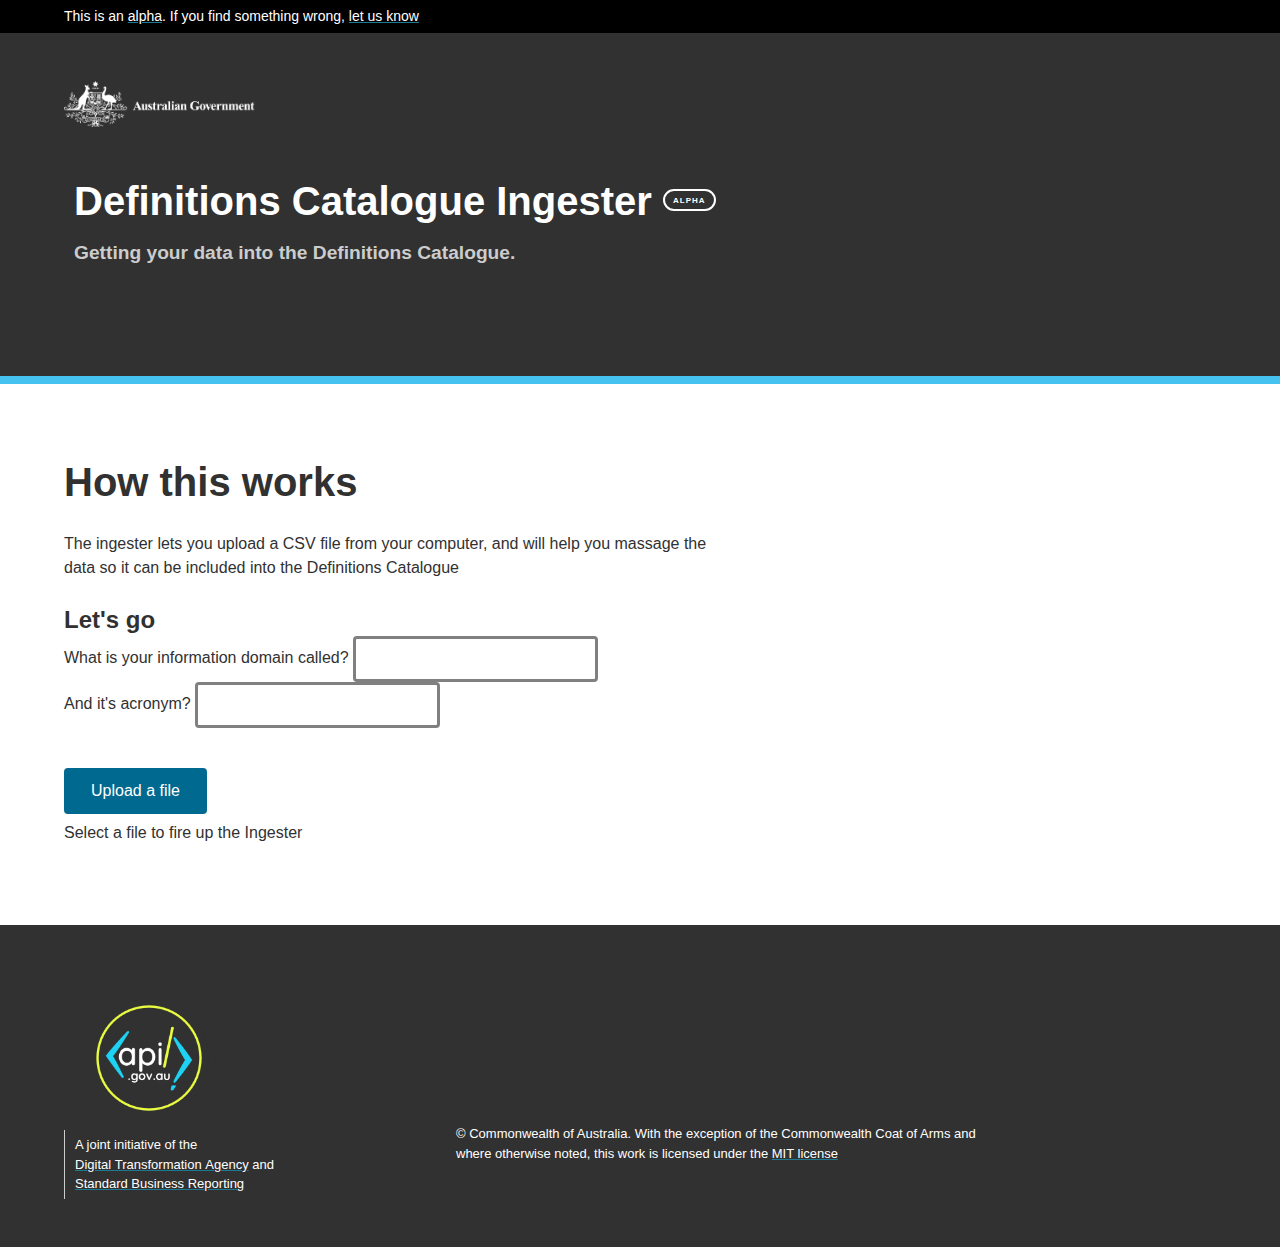
<file: index.html>
<!DOCTYPE html>

<html>
<head>
  
        <meta charset="utf-8" />
        <meta name="viewport" content="width=device-width, initial-scale=1, maximum-scale=1" />
    
  <title>Definitions Catalogue</title>
  
        <link rel="icon" type="image/png" href="img/favicon-196x196.png" sizes="196x196" />
        <link rel="icon" type="image/png" href="img/favicon-32x32.png" sizes="32x32" />
        <link rel="icon" type="image/png" href="img/favicon-16x16.png" sizes="16x16" />
        <link rel="icon" type="image/png" href="img/favicon-128.png" sizes="128x128" />
    
  
        <link rel="stylesheet" href="css/furnace.min.css" />
        <link rel="stylesheet" href="css/custom.css" />
        <link rel="stylesheet" href="css/common.css" />


        <script src="js/jquery.min.js"></script>
        <script src="js/FileSaver.min.js"></script>
        <script src="js/papaparse.js"></script>

    
</head>
<body class="au-body au-grid">


    <section class="phase-banner">
        <div class="wrapper au-grid container container-fluid">
            This is an <a href="https://www.dta.gov.au/standard/service-design-and-delivery-process/" class="dss_stage_link">alpha</a>. If you find something wrong, <a href="https://github.com/govau/api-gov-au-definitions/issues/new" class="dss_stage_link">let us know</a>
        </div>
    </section>
    <header class="au-grid au-header au-header--hero au-header--dark hero_header" role="banner">
            <div class="container">

                
                        <img class="hero_logo au-responsive-media-img" alt="Australian Government logo" src="img/header-logo-agov.png" />
                        <h1 class="au-header-heading">
                            Definitions Catalogue Ingester
                            <span class="badge">ALPHA</span>
                            <div class="au-header__subline">
                                    <p>Getting your data into the Definitions Catalogue.</p>
                            </div>
                        </h1>
                
                
            </div>

            <nav class="au-main-nav" aria-label="main navigation">
                <input type="checkbox" id="menu">
                    <label for="menu">☰ Menu</label>
                </input>
               <div class="container">
                  <div class="row">
                     <div class="col-md-12">
                        <div id="main-nav-default" class="au-main-nav__content">
                           <div class="au-main-nav__menu">
                              <div class="au-main-nav__menu-inner">
                                 <div class="au-main-nav__focus-trap-top"></div>
<!--
                                 <ul class="au-link-list">
                                         <li><a href="">Search</a></li>
                                    <li class="divider"></li>
                                    <li><a href="/" rel="external">api.gov.au</a></li>
                                    <li><a href="https://ausdx.io" rel="external">Digital Community Playbook</a></li>
                                    <li class="githubLink"><a href="https://github.com/govau/api-gov-au-definitions">Github</a></li>
                                 </ul>
                                 <div class="au-main-nav__focus-trap-bottom"></div>
-->
                              </div>
                           </div>
                        </div>
                     </div>
                  </div>
               </div>
            </nav>
        </header>



<main class="container">
	<h1>How this works</h1>
	<p>The ingester lets you upload a CSV file from your computer, and will help you massage the data so it can be included into the Definitions Catalogue</p>
<!--
	<p>Here's what's going to happen:</p>
	<ol>
		<li>You choose a CSV file from your computer</li>
		<li>The Ingester will read the data and show you a preview of the first couple of rows</li>
		<li>You will then need to choose which colums map to which fields of a data definition in the catalogue</li>
		<li>As you update the mappings, the Ingester will give you a preview of what your definitions would look like</li>
		<li>When you're happy, press the GO button</li>
	</ol>

<hr/>
-->
<!--
    <form action="" method="get">
		<p>Choose a </p>
		<input id="fileItem" type="file" class=".au-btn"/>
        <input type="text" placeholder="what are you looking for?" class="au-text-input main_search_bar" id="query" name="query" value="" />
        <input type="submit" value="Search" class="au-btn main_search_button" />
        <label class="filterBox au-btn" for="_1">Filters</label>
        <input id="_1" type="checkbox" />
    </form>
-->
<H3>Let's go</H3>
		
	<div class="inputGroup">
		<label>What is your information domain called?</label>
        <input type="text" class="au-text-input" id="domainName" />
	</div>
	<div class="inputGroup">
		<label>And it's acronym?</label>
        <input type="text" class="au-text-input" id="domainAcronym" />
	</div>

<div class="upload-btn-wrapper">
  <button class="au-btn">Upload a file</button>
  <input type="file" id="myfiles" />
</div>
<div>
	<p id="chosenFile">Select a file to fire up the Ingester</p>
</div>

<div id="previewView">
</div>

    
<div id="mappingView" style="display:none">
	<H3>Map your columns to the Definitions Catalogue model</H3>
	<h4>How this works:</h4>
	<p>Here you get to choose which column from your data maps to which field in the data model</p>
	<p>Enter the letter of the column (so, if you wanted to map the first column, you would enter the letter 'a')</p>
	<p>Any text you enter that doesn't match a column will be hard-coded to that value for each of your definitions</p>
	<p>Leaving a field blank will make that field empty</p>
	<p>The only special field is 'Identifier'. If it's not mapped to a column, I'll automatically add a unique number to the back of whatever you have in this field</p>
	<p></p>
	</p>The preview below will update as you change the fields</p>


    <form id="mappings" action="" method="get">
		<p>Fields in the Defintions Catalogue model:</p>
		<div class="inputGroup">
			<label>Name</label>
        	<input type="text" class="au-text-input" name="name" />
		</div>
		<div class="inputGroup">
			<label>Status</label>
        	<input type="text" class="au-text-input" name="status" />
		</div>
		<div class="inputGroup">
			<label>Definition</label>
        	<input type="text" class="au-text-input" name="definition" />
		</div>
		<div class="inputGroup">
			<label>Guidance</label>
        	<input type="text" class="au-text-input" name="guidance" />
		</div>
		<div class="inputGroup">
			<label>Identifier</label>
        	<input type="text" class="au-text-input" name="identifier" />
		</div>
		<div class="inputGroup">
			<label>Datatype</label>
        	<input type="text" class="au-text-input" name="datatype" />
		</div>
    </form>
</div>

<div id="exampleView">
</div>

</main>
    <footer class="au-footer footer">
        <div class="container">
            <div class="row">
                <div class="col-sm-4 ie_footer_hook">
                        <img class="au-responsive-media-img coat-of-arms" alt="api.gov.au logo" src="img/hero_logo.png" />
                    <div class="joint-initiative">
                        A joint initiative of the <a href="https://dta.gov.au">Digital&nbsp;Transformation&nbsp;Agency</a> and <a href="https://sbr.gov.au">Standard&nbsp;Business&nbsp;Reporting</a>
                    </div>
                </div>
                <div class="col-sm-8 ie_footer_hook footer-phrase">
                    <p class="copyright">© Commonwealth of Australia. With the exception of the Commonwealth Coat of Arms and where otherwise noted, this work is licensed under the <a href="https://github.com/govau/api-gov-au-definitions">MIT license</a></p>
                </div>
            </div>
        </div>
    </footer>


<script>


var fireup=function(){ 
    var file = document.querySelector("#myfiles").files[0];
	$('#chosenFile').text(file.name)


	var config = {
			delimiter: "",    // auto-detect
			newline: "",    // auto-detect
			quoteChar: '"',
			escapeChar: '"',
			header: false,
			trimHeaders: false,
			dynamicTyping: false,
			preview: 0,
			encoding: "",
			worker: false,
			comments: false,
			step: undefined,
			complete: function(results, file) {
 			    console.log("Parsing complete:", results, file);
				drawPreview(results);
			},
			error: function(results, file) {
				alert("Sorry, I couldn't parse that file");
  			    console.log("Parsing failed:", results, file);
			},
			download: false,
			skipEmptyLines: 'greedy',
			chunk: undefined,
			fastMode: undefined,
			beforeFirstChunk: undefined,
			withCredentials: undefined,
			transform: undefined
    };


	Papa.parse(file, config)

}

var cols= 0
var results = {}
var previewCount = 0
function drawPreview(inResults){
	$('#mappingView').show()
	var view = $('#previewView')
	view.empty()
	view.append("<hr/>")

	results = inResults
	var rowCount = results.data.length
	previewCount = Math.min(10, rowCount) 


	view.append( `<p>I found ${results.data.length} rows in that file</p>` );
	
	view.append( `<p>Here are the first ${previewCount} (I've truncated some of the longer bits)</p>` );

	//view.append( `<div class="hasheaders"><input id="hadHead" type="checkbox"/><span>My data has headers</span></div>` );

	var table = $("<table class='dataPreview'>")
	cols = results.data[0].length
	var th = $("<tr></tr>")
	for(var i = 0; i < cols; i ++){
		th.append(`<td><b>${String.fromCharCode(97 + i)}</b></td>`)
	}
	table.append(th)

	var truncLength = 20
	for (var i = 0; i < previewCount; i++) { 
		//view.append(`<p>Row ${i}: ${results.data[i][0]}`)
		var tr = $("<tr></tr>")
		for(var j = 0; j < cols; j ++){
			var truncated = results.data[i][j]
			if(truncated.length > truncLength) truncated = truncated.substring(0,truncLength - 3) + "..."
			tr.append(`<td>${truncated}</td>`)
		}
		table.append(tr)
	}
	view.append(table)
	view.append("<hr/>")
}


var formJSON = {}	
var mappingsChanged=function(){ 
	var acronym = $("#domainAcronym").val()
	formJSON = {}
	var formArray = $("#mappings").serializeArray()
	for(var i = 0; i < formArray.length; i++){
		var theValue = formArray[i].value
		formJSON[formArray[i].name] = {rawValue : formArray[i].value, mapped : false}
		if((theValue.length == 1) && (theValue.charCodeAt(0) - 97 >= 0) && (theValue.charCodeAt(0) - 97 < cols)){
			console.log(`Found mappping: ${formArray[i].name}, ${theValue}`)
			formJSON[formArray[i].name]["column"] = theValue.charCodeAt(0) - 97
			formJSON[formArray[i].name]["mapped"] = true
		}
		
	}
	/*
	console.log(formJSON)
	console.log(results.data[0])
	console.log(mapRowUsingConfig(results.data[0], formJSON))
	*/
	var view = $('#exampleView')
	view.empty()
	for (var i = 0; i < Math.min(3,previewCount); i++) { 
		var definition = mapRowUsingConfig(results.data[i], formJSON)
		view.append(`<hr/>`)	
		view.append(`<p><b>Name:</b> ${definition["name"]}</p>`)
		view.append(`<p><b>Status:</b> ${definition["status"]}</p>`)
		var theId = definition["identifier"]
		if(theId.indexOf("!") >= 0) theId = `http://api.gov.au/definition/${acronym}/` + theId.replace("!", i +  1)
		view.append(`<p><b>Identifier:</b> ${theId}</p>`)
		view.append(`<p><b>Definition:</b> ${definition["definition"]}</p>`)
		view.append(`<p><b>Guidance:</b> ${definition["guidance"]}</p>`)
		view.append(`<p><b>Type:</b> ${definition["datatype"]["type"]}</p>`)
	}

	view.append("<h1>Happy ?</h1>")
	view.append('<button class="au-btn" onclick="doDownload()">Download your definitions</button>')
}


var doDownload = function(){
  var output = {
  domain: $("#domainName").val(),
  acronym: $("#domainAcronym").val(),
  version: "2018-02-07_15:54"
}

	content = []	
	for (var i = 0; i < results.data.length; i++) { 
		var definition = mapRowUsingConfig(results.data[i], formJSON)
		definition["domain"] = output["domain"]
		var theId = definition["identifier"]
		if(theId.indexOf("!") >= 0) theId = "http://api.gov.au/definition/" + output["acronym"] + "/" + theId.replace("!", i +  1)
		definition["identifier"] = theId
		content.push(definition)
	}

	output["content"] = content
	var blob = new Blob([JSON.stringify(output)], {
		type: "text/plain;charset=utf-8;",
	});
	saveAs(blob, "definitions.json");
}

var mapRowUsingConfig=function(row, config){
	// ["DM26", "AustralianStatesTerritoriesAndOffShoreAreasDimension"]
	// name: {rawValue: "a", mapped: true, column: 0}
	// status: {rawValue: "", mapped: false}

	var definition = {}
	for (var property in config) {
		if (config.hasOwnProperty(property)) {
			if(config[property]["mapped"]){
				definition[property] = row[config[property]["column"]]
			}else{
				definition[property] = config[property]["rawValue"]	
			}
		}
	}
	definition["datatype"] = {type:definition["datatype"], facets:{}}
	definition["domain"] = ""
	definition["usage"] = []
	if(!config["identifier"]["mapped"])definition["identifier"] = definition["identifier"] + "!"
	return definition
}

document.querySelector("#myfiles").onchange=fireup;
document.querySelector("#mappings").onchange=mappingsChanged;

</script>

</body>
</html>
</file>
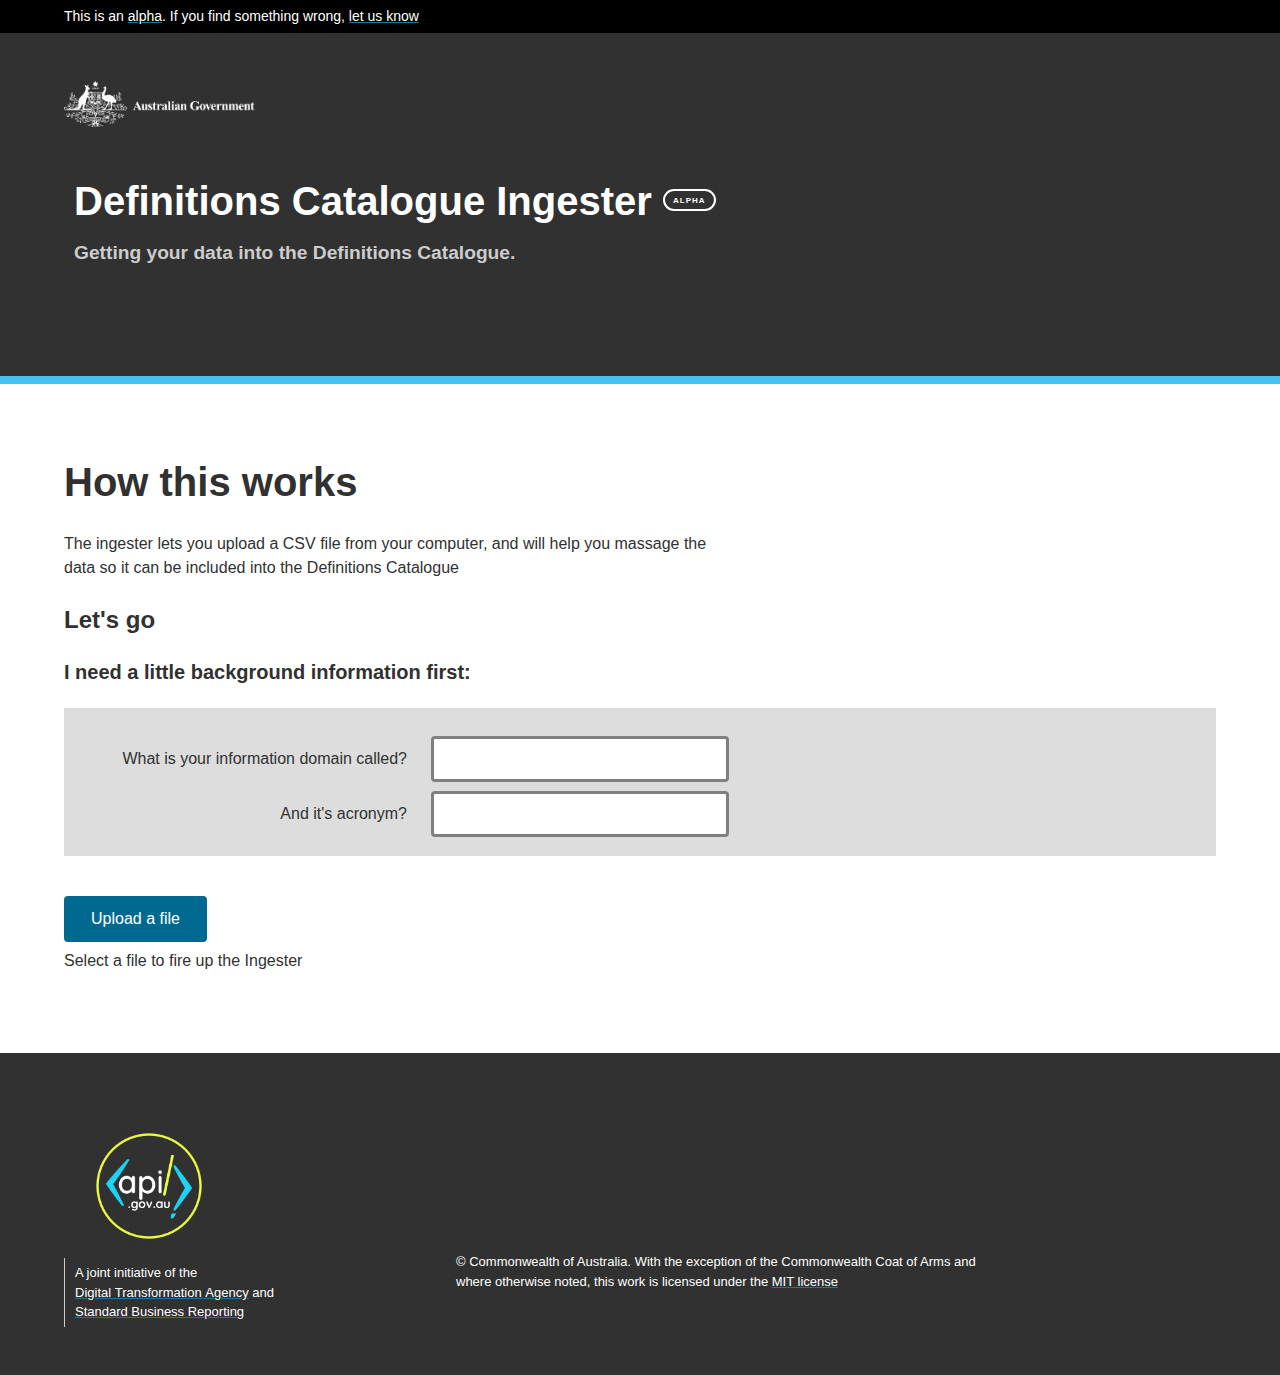
<file: home.html>
<!DOCTYPE html>

<html>
<head>
  
        <meta charset="utf-8" />
        <meta name="viewport" content="width=device-width, initial-scale=1, maximum-scale=1" />
    
  <title>Definitions Ingester</title>
  
        <link rel="icon" type="image/png" href="img/favicon-196x196.png" sizes="196x196" />
        <link rel="icon" type="image/png" href="img/favicon-32x32.png" sizes="32x32" />
        <link rel="icon" type="image/png" href="img/favicon-16x16.png" sizes="16x16" />
        <link rel="icon" type="image/png" href="img/favicon-128.png" sizes="128x128" />
    
  
        <link rel="stylesheet" href="css/furnace.min.css" />
        <link rel="stylesheet" href="css/custom.css" />
        <link rel="stylesheet" href="css/common.css" />


        <script src="js/jquery.min.js"></script>
        <script src="js/FileSaver.min.js"></script>
        <script src="js/papaparse.js"></script>

    
</head>
<body class="au-body au-grid">


    <section class="phase-banner">
        <div class="wrapper au-grid container container-fluid">
            This is an <a href="https://www.dta.gov.au/standard/service-design-and-delivery-process/" class="dss_stage_link">alpha</a>. If you find something wrong, <a href="https://github.com/govau/api-gov-au-definitions/issues/new" class="dss_stage_link">let us know</a>
        </div>
    </section>
    <header class="au-grid au-header au-header--hero au-header--dark hero_header" role="banner">
            <div class="container">

                
                        <img class="hero_logo au-responsive-media-img" alt="Australian Government logo" src="img/header-logo-agov.png" />
                        <h1 class="au-header-heading">
                            Definitions Catalogue Ingester
                            <span class="badge">ALPHA</span>
                            <div class="au-header__subline">
                                    <p>Getting your data into the Definitions Catalogue.</p>
                            </div>
                        </h1>
                
                
            </div>

            <nav class="au-main-nav" aria-label="main navigation">
                <input type="checkbox" id="menu">
                    <label for="menu">☰ Menu</label>
                </input>
               <div class="container">
                  <div class="row">
                     <div class="col-md-12">
                        <div id="main-nav-default" class="au-main-nav__content">
                           <div class="au-main-nav__menu">
                              <div class="au-main-nav__menu-inner">
                                 <div class="au-main-nav__focus-trap-top"></div>
<!--
                                 <ul class="au-link-list">
                                         <li><a href="">Search</a></li>
                                    <li class="divider"></li>
                                    <li><a href="/" rel="external">api.gov.au</a></li>
                                    <li><a href="https://ausdx.io" rel="external">Digital Community Playbook</a></li>
                                    <li class="githubLink"><a href="https://github.com/govau/api-gov-au-definitions">Github</a></li>
                                 </ul>
                                 <div class="au-main-nav__focus-trap-bottom"></div>
-->
                              </div>
                           </div>
                        </div>
                     </div>
                  </div>
               </div>
            </nav>
        </header>



<main class="container">
	<h1>How this works</h1>
	<p>The ingester lets you upload a CSV file from your computer, and will help you massage the data so it can be included into the Definitions Catalogue</p>
<H3>Let's go</H3>
<H4>I need a little background information first:</h4>
        <div class="backgroundinfo">	
            <div class="inputGroup">
                <label>What is your information domain called?</label>
                <input type="text" class="au-text-input" id="domainName" />
            </div>
            <div class="inputGroup">
                <label>And it's acronym?</label>
                <input type="text" class="au-text-input" id="domainAcronym" />
            </div>
        </div>
<div class="upload-btn-wrapper">
  <button class="au-btn">Upload a file</button>
  <input type="file" id="myfiles" />
</div>
<div>
	<p id="chosenFile">Select a file to fire up the Ingester</p>
</div>

<div id="previewView">
</div>

    
<div id="mappingView" style="display:none">
	<H3>Map your columns to the Definitions Catalogue model</H3>
	<p>Here you get to choose which column from your data maps to which field in the data model</p>
	<ul>
        <li>Enter the letter of the column (so, if you wanted to map the first column, you would enter the letter 'a')</li>
	    <li>Any text you enter that doesn't match a column will be hard-coded to that value for each of your definitions</li>
	    <li>Leaving a field blank will make that field empty</li>
	    <li>The only special field is 'Identifier'. If it's not mapped to a column, I'll automatically add a unique number to the back of whatever you have in this field</li>
	</ul>
	</p>The preview below will update as you change the fields</p>


    <form id="mappings" action="" method="get">
		<p>Fields in the Defintions Catalogue model:</p>
		<div class="inputGroup">
			<label>Name</label>
        	<input type="text" class="au-text-input" name="name" />
		</div>
		<div class="inputGroup">
			<label>Status</label>
        	<input type="text" class="au-text-input" name="status" />
		</div>
		<div class="inputGroup">
			<label>Definition</label>
        	<input type="text" class="au-text-input" name="definition" />
		</div>
		<div class="inputGroup">
			<label>Guidance</label>
        	<input type="text" class="au-text-input" name="guidance" />
		</div>
		<div class="inputGroup">
			<label>Identifier</label>
			<label class="prependId" id="prependId">http://api.gov.au/definition/</label>
        	<input id="identifierInput" type="text" class="au-text-input" name="identifier" />
		</div>
		<div class="inputGroup">
			<label>Datatype</label>
        	<input type="text" class="au-text-input" name="datatype" />
		</div>
    </form>
</div>

<div id="exampleView">
</div>

</main>
    <footer class="au-footer footer">
        <div class="container">
            <div class="row">
                <div class="col-sm-4 ie_footer_hook">
                        <img class="au-responsive-media-img coat-of-arms" alt="api.gov.au logo" src="img/hero_logo.png" />
                    <div class="joint-initiative">
                        A joint initiative of the <a href="https://dta.gov.au">Digital&nbsp;Transformation&nbsp;Agency</a> and <a href="https://sbr.gov.au">Standard&nbsp;Business&nbsp;Reporting</a>
                    </div>
                </div>
                <div class="col-sm-8 ie_footer_hook footer-phrase">
                    <p class="copyright">© Commonwealth of Australia. With the exception of the Commonwealth Coat of Arms and where otherwise noted, this work is licensed under the <a href="https://github.com/govau/api-gov-au-definitions">MIT license</a></p>
                </div>
            </div>
        </div>
    </footer>


<script>


var fireup=function(){ 
    var file = document.querySelector("#myfiles").files[0];
	$('#chosenFile').text(file.name)


	var config = {
			delimiter: "",    // auto-detect
			newline: "",    // auto-detect
			quoteChar: '"',
			escapeChar: '"',
			header: false,
			trimHeaders: false,
			dynamicTyping: false,
			preview: 0,
			encoding: "",
			worker: false,
			comments: false,
			step: undefined,
			complete: function(results, file) {
 			    console.log("Parsing complete:", results, file);
				drawPreview(results);
			},
			error: function(results, file) {
				alert("Sorry, I couldn't parse that file");
  			    console.log("Parsing failed:", results, file);
			},
			download: false,
			skipEmptyLines: 'greedy',
			chunk: undefined,
			fastMode: undefined,
			beforeFirstChunk: undefined,
			withCredentials: undefined,
			transform: undefined
    };


	Papa.parse(file, config)

}

var cols= 0
var results = {}
var previewCount = 0
function drawPreview(inResults){
    $('#prependId').text(`http://api.gov.au/definitions/${$("#domainAcronym").val()}/`)
	$('#mappingView').show()
	var view = $('#previewView')
	view.empty()
	view.append("<hr/>")

	results = inResults
	var rowCount = results.data.length
	previewCount = Math.min(10, rowCount) 


	view.append( `<p>I found ${results.data.length} rows in that file</p>` );
	
	view.append( `<p>Here are the first ${previewCount} (I've truncated some of the longer bits)</p>` );

	//view.append( `<div class="hasheaders"><input id="hadHead" type="checkbox"/><span>My data has headers</span></div>` );

	var table = $("<table class='dataPreview'>")
	cols = results.data[0].length
	var th = $("<tr></tr>")
	for(var i = 0; i < cols; i ++){
		th.append(`<td><b>${String.fromCharCode(97 + i)}</b></td>`)
	}
	table.append(th)

	var truncLength = 40
	for (var i = 0; i < previewCount; i++) { 
		var tr = $("<tr></tr>")
		for(var j = 0; j < cols; j ++){
			var truncated = results.data[i][j]
			if(truncated.length > truncLength) truncated = truncated.substring(0,truncLength - 3) + "..."
			tr.append(`<td>${truncated}</td>`)
		}
		table.append(tr)
	}
	view.append(table)
	view.append("<hr/>")
}


var formJSON = {}	
var mappingsChanged=function(){ 
	var acronym = $("#domainAcronym").val()
	formJSON = {}
	var formArray = $("#mappings").serializeArray()
	for(var i = 0; i < formArray.length; i++){
		var theValue = formArray[i].value
		formJSON[formArray[i].name] = {rawValue : formArray[i].value, mapped : false}
		if((theValue.length == 1) && (theValue.charCodeAt(0) - 97 >= 0) && (theValue.charCodeAt(0) - 97 < cols)){
			console.log(`Found mappping: ${formArray[i].name}, ${theValue}`)
			formJSON[formArray[i].name]["column"] = theValue.charCodeAt(0) - 97
			formJSON[formArray[i].name]["mapped"] = true
		}
		
	}
	var view = $('#exampleView')
	view.empty()
	for (var i = 0; i < Math.min(3,previewCount); i++) { 
		var definition = mapRowUsingConfig(results.data[i], formJSON)
		view.append(`<hr/>`)	
		view.append(`<p><b>Name:</b> ${definition["name"]}</p>`)
		view.append(`<p><b>Status:</b> ${definition["status"]}</p>`)
		var theId = "http://api.gov.au/definition/" + $("#domainAcronym").val() + "/" + definition["identifier"].replace("http://api.gov.au/definition/","")
		if(theId.indexOf("!") >= 0) theId = theId.replace("!", i +  1)
		view.append(`<p><b>Identifier:</b> ${theId}</p>`)
		view.append(`<p><b>Definition:</b> ${definition["definition"]}</p>`)
		view.append(`<p><b>Guidance:</b> ${definition["guidance"]}</p>`)
		view.append(`<p><b>Type:</b> ${definition["datatype"]["type"]}</p>`)
	}

	view.append("<h1>Happy ?</h1>")
	view.append('<button class="au-btn" onclick="doDownload()">Download your definitions</button>')
}


var doDownload = function(){
  var output = {
  domain: $("#domainName").val(),
  acronym: $("#domainAcronym").val(),
  version: "2018-02-07_15:54"
}

	content = []	
	for (var i = 0; i < results.data.length; i++) { 
		var definition = mapRowUsingConfig(results.data[i], formJSON)
		definition["domain"] = output["domain"]
		var theId = "http://api.gov.au/definition/" + output["acronym"] + "/" + definition["identifier"].replace("http://api.gov.au/definition/","")
		if(theId.indexOf("!") >= 0) theId = theId.replace("!", i +  1)
		definition["identifier"] = theId
		content.push(definition)
	}

	output["content"] = content
	var blob = new Blob([JSON.stringify(output)], {
		type: "text/plain;charset=utf-8;",
	});
	saveAs(blob, "definitions.json");
}

var mapRowUsingConfig=function(row, config){
	// ["DM26", "AustralianStatesTerritoriesAndOffShoreAreasDimension"]
	// name: {rawValue: "a", mapped: true, column: 0}
	// status: {rawValue: "", mapped: false}

	var definition = {}
	for (var property in config) {
		if (config.hasOwnProperty(property)) {
			if(config[property]["mapped"]){
				definition[property] = row[config[property]["column"]]
			}else{
				definition[property] = config[property]["rawValue"]	
			}
		}
	}
	definition["datatype"] = {type:definition["datatype"], facets:{}}
	definition["domain"] = ""
	definition["usage"] = []
	if(!config["identifier"]["mapped"])definition["identifier"] = definition["identifier"] + "!"
	return definition
}

document.querySelector("#myfiles").onchange=fireup;
document.querySelector("#mappings").onchange=mappingsChanged;

</script>

</body>
</html>
</file>
<file: css/custom.css>
main.container {
    padding-bottom: 80px;
    padding-top: 80px;
}

dd {
    border-left: none !important;
    margin-left: 10px !important;
}

.used_synonyms p {
    margin-bottom: 0;
}

.used_synonyms {
    padding-bottom: 20px;
}

.search_help {
    width: 140px;
}

dl dl {
    margin-left: 30px;
}

.logo {
    height: 80px;
    top: 30px;
    padding-right: 10px;
    position: relative;
}

.heroline {
    padding-bottom: 0px;
    color: white;
    font-size: 1.625rem;
}

.hero_header {
    background-color: #254558;
}

nav.uikit-breadcrumbs {
    margin-bottom: 50px;
}

@media screen and (min-width: 768px) {
    .table_definition {
        width: 50%;
    }
    
    .main_search_bar {
        max-width: 85%;
        width: 100%;
    }
    
    .main_search_button {
        /*+border-radius: 0;*/
        -moz-border-radius: 0;
        -webkit-border-radius: 0;
        -khtml-border-radius: 0;
        border-radius: 0;
        padding: 8px;
        padding-top: 7.5px;
        margin-left: -5px;
    }
    
    .search_help {
        padding-top: 100px;
        padding-bottom: 25px;
    }
}

@media screen and (max-width: 768px) {
    .table_definition {
        display: none;
    }
    
    .main_search_bar {
        max-width: 95%;
        width: 100%;
    }
    
    .main_search_button {
        /*+border-radius: 0;*/
        -moz-border-radius: 0;
        -webkit-border-radius: 0;
        -khtml-border-radius: 0;
        border-radius: 0;
        padding: 8px;
        padding-top: 7.5px;
    }
    
    .uikit-responsive-media-img {
        width: 100px;
        float: left;
        padding-bottom: 20px;
    }
    
    .sbr_footer_logo {
        width: 60px;
        padding-left: 15px;
    }
    
    .footer-phrase {
        clear: both;
    }
    
    .search_help {
        padding-top: 20px;
        padding-bottom: 20px;
    }
}

.phase-banner {
    background-color: #313131;
    color: white;
    padding-top: 6px;
    padding-bottom: 6px;
    font-size: 0.875rem;
}

a.new_issue_link {
    color: white;
}

.error-page {
    padding-left: 10vw;
}

/*TABLE
{
	width: 100%;
	border-spacing: 0px 0px;
	margin: 0px 0px 30px;
	text-align: left;
	font-size: smaller;
}*/
/*TR
{
	height: 70px;
	vertical-align: middle;
}*/
/*TD
{
	box-sizing: border-box;
	vertical-align: top;
	width: 57px;
	border-top: 1px solid rgb(221, 221, 221);
	padding: 15px 15px 15px 0px;
}*/
dt {
    border-top: 1px solid rgb(221, 221, 221);
}

.detail_name {
    margin-top: -30px;
    margin-bottom: 0px;
}

.pagination_controls {
    text-align: center;
    margin-left: -45px;
}

.current_page {
    background-color: #F0F3F5;
}

ul.pagination_controls li a {
    display: inline-block;
    height: 27px;
    padding: 8.5px 20px 8.5px 17px;
}

ul.pagination_controls li a.next_page {
    display: inline-block;
    height: 27px;
    padding: 8.5px 20px 8.5px 17px;
}

ul.pagination_controls li {
    display: inline-block;
    margin-right: -4px;
}

.more_pages {
    width: 25px;
}

.next_page {
    display: inline-block;
    height: 27px;
    width: 75px;
    padding: 8.5px;
    /*margin-left: 4px;*/
    margin-right: -4px;
}

.page_number {
    text-align: center;
    padding-bottom: 17.5px;
}

.dss_stage_link {
    color: white !important;
}

.quick_domain_list {
    list-style-type: none;
    padding-left: 0px !important;
}

.quick_domain_list li {
    display: inline;
    white-space: nowrap;
    margin-right: 0;
    padding-right: 15px;
}

.filterBox {
    padding: 4px 8px 8px;
    /*+border-radius: 0;*/
    -moz-border-radius: 0;
    -webkit-border-radius: 0;
    -khtml-border-radius: 0;
    border-radius: 0;
    height: 23px;
}

.filterBox > a {
    cursor: pointer;
    display: inline-block;
}

.filterBox + input {
    display: none;
    /* hide the checkboxes */
}

.filterBox + input + div {
    display: none;
}

.filterBox + input:checked + div {
    display: block;
}

.filter_button {
    /*+border-radius: 0;*/
    -moz-border-radius: 0;
    -webkit-border-radius: 0;
    -khtml-border-radius: 0;
    border-radius: 0;
    padding: 8px;
    padding-top: 5px;
    padding-bottom: 5px;
    margin-left: -5px;
    background: #1B7991;
}

.filter_button:hover {
    background: #135566;
}

.filterContent {
    max-width: 100%;
    width: calc(100% - 6px);
    border-top: 2px solid #1B7991;
    padding-bottom: 1px;
    background-color: #DBE8F0;
    border-radius: 0px 0px 10px 10px;
}

.filterContentListNormal {
    list-style-type: none;
    background-color: none;
}

.filterContentListNormal li {
    list-style: none;
    float: none;
    padding-right: 10px;
}

.filtercontentList ul {
    margin: 0;
    padding: 0;
    overflow: hidden;
}

.filtercontentList ul li {
    float: left;
    list-style-type: none;
}

.filterTagList ul {
    list-style-type: none;
    padding-top: 2px;
}

.filterTagList li {
    background-color: #E6F3FF;
    border-radius: 1px;
    color: black;
    display: inline;
    padding-left: 15px;
    padding-right: 15px;
    padding-top: 2px;
    padding-bottom: 2px;
}

.filterTagList input {
    background: none !important;
    color: inherit;
    border: none;
    padding: 0 !important;
    font: inherit;
    border-bottom: 1px solid #444;
    cursor: pointer;
    display: none;
}

.filterTagList a {
    text-decoration: none !important;
    text-decoration-color: white;
    background: none !important;
    color: #808080;
    border: none;
    padding: 0 !important;
    font: inherit;
    border-bottom: 1px solid #444;
    cursor: default;
}

.filterTagList a:hover {
    text-decoration: none;
    color: #808080;
}

.filterContent .filtercontentList {
    list-style-type: none;
}

/*Break*/
.upload-btn-wrapper {
    position: relative;
    overflow: hidden;
    display: inline-block;
    margin-top: 40px;
    margin-left: 0px;
}

.upload-btn-wrapper input[type=file] {
    font-size: 100px;
    position: absolute;
    left: 0;
    top: 0;
    opacity: 0;
    cursor: pointer;
}

table {
    display: block;
    overflow-x: auto;
    white-space: nowrap;
    margin-top: 50px !important;
}

td {
    padding: 5px;
    border-right: 1px solid #DDD;
}

td:first-child {
    border-left: 1px solid #DDD;
}

tr:last-child td {
    border-bottom: 1px solid #DDD;
}

td b {
    margin-left: calc(50% - 5px);
}

form .inputGroup {
    display: block;
    margin-top: 20px;
}

form .inputGroup label {
    display: inline-block;
    width: 80px;
    float: left;
    margin-top: 10px;
}

form .inputGroup label#prependId {
    width: 252px;
    color: blue;
    text-align: right;
}

.backgroundinfo {
    background: #DDD;
    padding: 19px;
    margin-top: 24px;
}

.backgroundinfo .inputGroup {
    margin-top: 9px;
}

.backgroundinfo .inputGroup label {
    display: inline-block;
    width: 324px;
    text-align: right;
}

.backgroundinfo .inputGroup input {
    width: 298px;
    margin-left: 20px !important;
}

#mappingView #mappings {
    background: #DDD;
    padding: 20px;
    /*text-align: center;*/
}

#mappingView #mappings input {
    width: 414px;
    max-width: calc(100% - 50px);
}

#mappingView #mappings input#identifierInput {
    width: 160px;
}
</file>
<file: css/common.css>
.used_synonyms p {
    margin-bottom: 0;
}

.used_synonyms {
    padding-bottom: 20px;
}

.search_help {
    width: 140px;
}

dl dl {
    margin-left: 30px;
}

.hero_header .hero_logo {
    display: block;
    max-width: 12rem;
}

.hero_header {
    background-color: #313131 !important;
    color: white;
    position: relative;
    padding-bottom: 100px !important;
}

.hero_header a {
    text-decoration: none;
    color: white !important;
}

.hero_header h1 {
    display: block;
    padding-left: 10px;
    padding-bottom: 10px;
    font-size: 2.5rem !important;
    clear: both;
    float: left;
}

.hero_header .au-header__subline {
    font-size: 1.2rem;
    color: #CCC;
    margin-top: 14px;
}

.hero_header .au-main-nav {
    background: #313131;
    position: absolute;
    bottom: 0px;
    width: 100%;
}

.hero_header .au-main-nav a {
    color: #45C2F0 !important;
}

.hero_header .au-main-nav a:hover, .au-main-nav .au-main-nav__toggle:hover {
    background: #212121;
    color: white !important;
    text-decoration-color: white !important;
}

.hero_header .au-main-nav .active a {
    border-bottom: 8px solid #313131;
    border-bottom: 0.5rem solid #313131;
    margin-bottom: -8px;
    margin-bottom: -0.5rem;
    font-weight: normal;
}

.hero_header .au-main-nav {
    border-bottom: 8px solid #45C2F0;
    border-bottom: 0.5rem solid #45C2F0;
    margin-bottom: -8px;
    margin-bottom: -0.5rem;
    font-weight: normal;
}

.hero_header .au-main-nav .githubLink {
    float: right;
}

.main_header .hero_logo {
    border-right: 1px solid;
    padding-right: 15px;
    float: left;
    margin-right: 20px;
}

.hero_header .au-main-nav .divider {
    width: 2px !important;
    height: 50px;
    position: relative;
    top: 7px;
    background: #45C2F0;
    margin-left: 20px;
}

.badge {
    /*background-color: white;*/
    border-radius: 15px;
    border: 2px solid white;
    padding: 0.6em 1em;
    /*margin-left: -2px;*/
    position: relative;
    top: -13px;
    letter-spacing: 1px;
    color: #FFFFFF;
    font-size: 8px;
}

nav.uikit-breadcrumbs {
    margin-bottom: 50px;
}

@media screen and (min-width: 768px) {
    .table_definition {
        width: 50%;
    }
    
    .main_search_bar {
        max-width: 85%;
        width: 100%;
    }
    
    .main_search_button {
        /*+border-radius: 0;*/
        -moz-border-radius: 0;
        -webkit-border-radius: 0;
        -khtml-border-radius: 0;
        border-radius: 0;
        padding: 8px;
        padding-top: 7.5px;
        margin-left: -5px;
    }
    
    .search_help {
        padding-top: 100px;
        padding-bottom: 25px;
    }
    
    .hero_header h1 {
        display: inline;
        padding-left: 10px !important;
        padding-bottom: 10px;
        font-size: xx-large;
    }
    
    .au-main-nav .au-link-list > li {
        display: block;
        float: left;
        border: none;
    }
    
    .au-main-nav a, .au-main-nav .au-main-nav__toggle {
        font-size: 16px;
        font-size: 1rem;
        line-height: 1.5;
        padding: 16px;
        padding: 1rem;
    }
    
    .au-main-nav .active a {
        border-bottom: 8px solid #FFF;
        border-bottom: 0.5rem solid #FFF;
        margin-bottom: -8px;
        margin-bottom: -0.5rem;
        font-weight: normal;
    }
}

@media screen and (max-width: 768px) {
    .table_definition {
        display: none;
    }
    
    .main_search_bar {
        max-width: 95%;
        width: 100%;
    }
    
    .main_search_button {
        /*+border-radius: 0;*/
        -moz-border-radius: 0;
        -webkit-border-radius: 0;
        -khtml-border-radius: 0;
        border-radius: 0;
        padding: 8px;
        padding-top: 7.5px;
    }
    
    .uikit-responsive-media-img {
        width: 100px;
        float: left;
        padding-bottom: 20px;
    }
    
    .sbr_footer_logo {
        width: 60px;
        padding-left: 15px;
    }
    
    .footer-phrase {
        clear: both;
    }
    
    .search_help {
        padding-top: 20px;
        padding-bottom: 20px;
    }
    
    .hero_header h1 {
        position: relative !important;
        top: 2vw;
        padding-left: 10px;
        padding-top: 10px;
        padding-bottom: 10px;
        font-size: x-large;
    }
    
    .hero_logo {
        display: block !important;
        max-width: 40vw !important;
    }
    
    .au-main-nav {
        z-index: 100;
        position: relative;
        /*margin-bottom: -60px !important;*/
    }
    
    .hero_header .au-main-nav .githubLink {
        float: left;
        width: 100%;
    }
    
    .au-main-nav .container {
        display: none;
    }
    
    .au-main-nav label {
        color: white;
        position: relative;
        left: 20px;
        display: block;
        cursor: pointer;
        width: 60px;
    }
    
    input:checked ~ .container {
        display: inline-block;
        float: left;
        margin-bottom: -600px !important;
        background: #313131;
        width: 100%;
    }
    
    .main_header .hero_logo {
        border-right: none;
        width: 15rem !important;
        max-width: 15rem !important;
    }
    
    .main_header a {
        float: left;
        margin-top: 20px;
        clear: both;
    }
    
    .main_header span {
        float: left;
        margin-top: 20px;
    }
    
    .hero_header .au-main-nav .divider {
        display: none;
    }
}

.phase-banner {
    background-color: black;
    color: white;
    padding-top: 6px;
    padding-bottom: 6px;
    font-size: 0.875rem;
}

.au-main-nav input#menu {
    /*display: none;*/
    position: absolute;
    left: -9999px;
}

input:focus + label {
    outline: 3px solid #9263DE;
    outline-offset: 2px;
}

.footer {
    background: #313131;
    color: white !important;
    border-top: none;
}

.footer-phrase {
    display: flex;
    flex-direction: column;
    height: 190px;
}

.footer .copyright {
    font-size: small !important;
    margin-top: auto !important;
}

.footer .copyright a {
    color: white !important;
}

.footer .coat-of-arms {
    max-width: 130px !important;
    margin-left: 20px;
    padding-top: 20px;
}

.footer .joint-initiative {
    font-size: small;
    width: 200px;
    border-left: 1px solid #CCC;
    padding-left: 10px !important;
    padding: 5px;
}

.footer .joint-initiative a {
    color: white !important;
}

a.new_issue_link {
    color: white;
}

.error-page {
    padding-left: 10vw;
}

table {
    width: 100%;
    border-spacing: 0px 0px;
    margin: 0px 0px 30px;
    text-align: left;
    font-size: smaller;
}

tr {
    /*height: 70px;*/
    vertical-align: middle;
}

td {
    box-sizing: border-box;
    vertical-align: top;
    /*width: 57px;*/
    border-top: 1px solid rgb(221, 221, 221);
    /*padding: 15px 15px 15px 0px;*/
    
}

dt {
    border-top: 1px solid rgb(221, 221, 221);
}

.detail_name {
    margin-top: -30px;
    margin-bottom: 0px;
}

.pagination_controls {
    text-align: center;
    margin-left: -45px;
}

.pagination_controls .current_page {
    background-color: #F0F3F5;
}

ul.pagination_controls li a {
    display: inline-block;
    height: 27px;
    padding: 8.5px 20px 8.5px 17px;
}

ul.pagination_controls li a.next_page {
    display: inline-block;
    height: 27px;
    padding: 8.5px 20px 8.5px 17px;
}

ul.pagination_controls li {
    display: inline-block;
    margin-right: -4px;
}

.more_pages {
    width: 25px;
}

.next_page {
    display: inline-block;
    height: 27px;
    width: 75px;
    padding: 8.5px;
    /*margin-left: 4px;*/
    margin-right: -4px;
}

.page_number {
    text-align: center;
    padding-bottom: 17.5px;
}

.dss_stage_link {
    color: white !important;
}

.quick_domain_list {
    list-style-type: none;
    padding-left: 0px !important;
}

.quick_domain_list li {
    display: inline;
    white-space: nowrap;
    margin-right: 0;
    padding-right: 15px;
}

.feedback {
    width: 400px;
    display: block;
    margin: auto;
    padding: 37px;
    text-align: center;
    font-size: smaller;
}

.feedback img {
    width: 32px;
    height: 32px;
}

.feedback a {
    border-bottom: 0px;
    opacity: 0.4;
}

.feedback a:hover {
    background: white;
    cursor: pointer;
    opacity: 1;
}

body a {
    color: black !important;
    text-decoration-color: #1B7991 !important;
}
</file>
